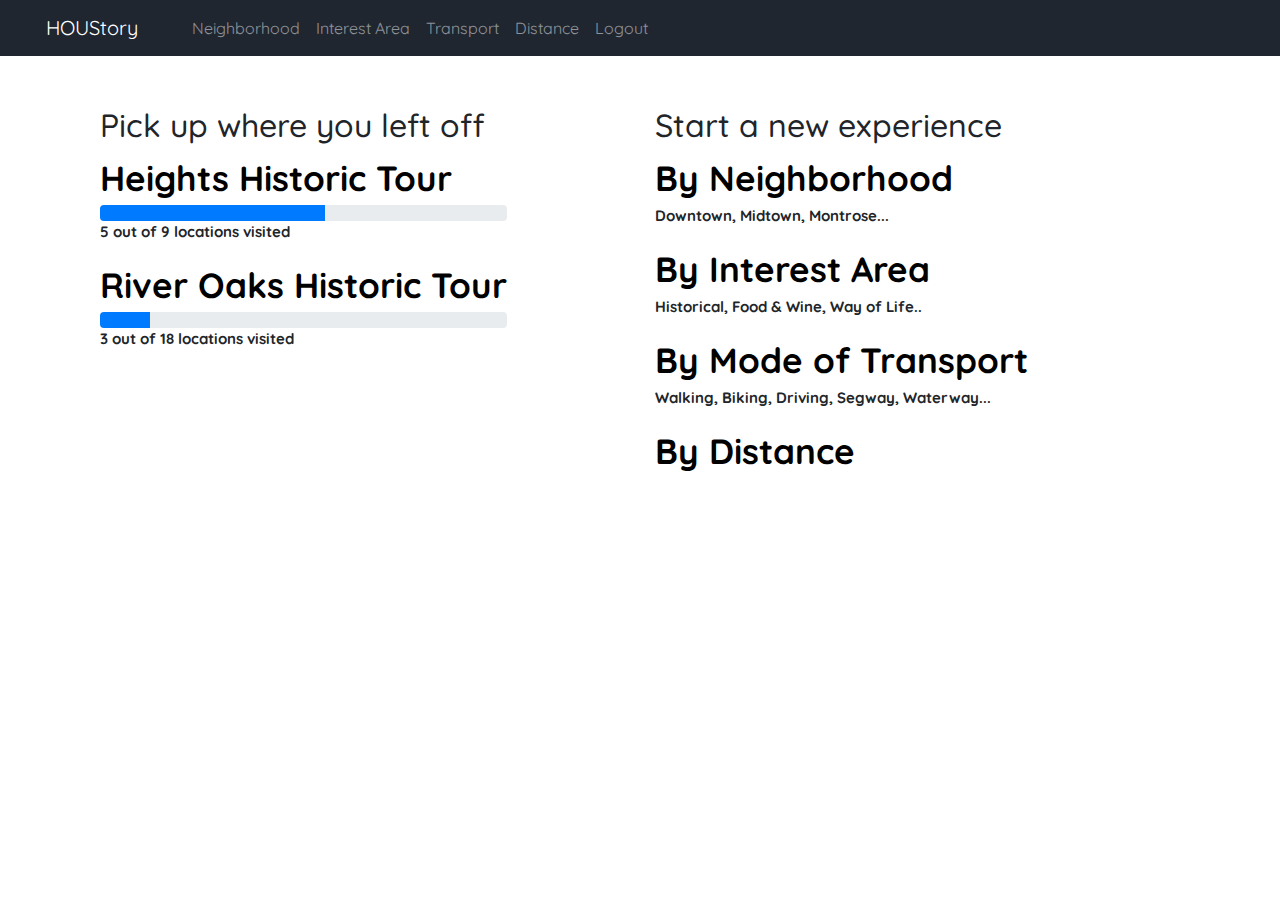
<file: experience.html>
<!DOCTYPE html>
<html lang="en">

<head>
	<meta charset="utf-8">
	<meta name="viewport" content="width-device-width">
	<title>Choose Experience</title>
	<link href="https://fonts.googleapis.com/css?family=Quicksand" rel="stylesheet">
	<link href="experience.css" rel="stylesheet" type="text/css" />
	<link rel='icon' type='image/png' href='assets/images/favicon.png' />
	<link href="https://fonts.googleapis.com/css?family=Quicksand" rel="stylesheet">
	<link href="style.css" rel="stylesheet" type="text/css" />
	<link rel="stylesheet" href="https://stackpath.bootstrapcdn.com/bootstrap/4.3.1/css/bootstrap.min.css" integrity="sha384-ggOyR0iXCbMQv3Xipma34MD+dH/1fQ784/j6cY/iJTQUOhcWr7x9JvoRxT2MZw1T" crossorigin="anonymous">
	<script src="https://code.jquery.com/jquery-3.3.1.slim.min.js" integrity="sha384-q8i/X+965DzO0rT7abK41JStQIAqVgRVzpbzo5smXKp4YfRvH+8abtTE1Pi6jizo" crossorigin="anonymous"></script>
	<script src="https://cdnjs.cloudflare.com/ajax/libs/popper.js/1.14.7/umd/popper.min.js" integrity="sha384-UO2eT0CpHqdSJQ6hJty5KVphtPhzWj9WO1clHTMGa3JDZwrnQq4sF86dIHNDz0W1" crossorigin="anonymous"></script>
	<script src="https://stackpath.bootstrapcdn.com/bootstrap/4.3.1/js/bootstrap.min.js" integrity="sha384-JjSmVgyd0p3pXB1rRibZUAYoIIy6OrQ6VrjIEaFf/nJGzIxFDsf4x0xIM+B07jRM" crossorigin="anonymous"></script>
</head>

<nav class="navbar navbar-expand-lg navbar-dark home">
	<a class="navbar-brand" id="home-a" href="./index.html">HOUStory</a>
	<div class="navbar-nav">
		<!--<a class="nav-item nav-link active" href="./index.html">HOUStory <span class="sr-only">(current)</span></a>-->
		<a class="nav-item nav-link" href="./neighborhood.html">Neighborhood</a>
    <a class="nav-item nav-link" href="./neighborhood.html">Interest Area</a>
    <a class="nav-item nav-link" href="./neighborhood.html">Transport</a>
    <a class="nav-item nav-link" href="./neighborhood.html">Distance</a>
    <a class="nav-item nav-link" href="./index.html">Logout</a>
	</div>
</nav>

<body>
	<div class="row" style="padding-top:50px;">
		<div class="col-sm-6">
			<section class='left-off choices'>
				<h2 class='title'>Pick up where you left off</h2>
				<p class='selection'>Heights Historic Tour</p>
				<div class="w3-light-grey">
					<div class="progress">
						<div class="progress-bar progress-left-off aria-valuenow=" 0 ""/>
					</div>
				</div>
				<p class='detail'>5 out of 9 locations visited</p>
				<p class='selection'>River Oaks Historic Tour</p>
				<div class="w3-light-grey">
					<div class="progress">
						<div class="progress-bar progress-visited aria-valuenow=" 0 ""/>
					</div>
				</div>
				<p class='detail'>3 out of 18 locations visited</p>
			</section>
    	</div>

		<div class="col-sm-6">
    		<section class="start-new">
				<h2 class='title'>Start a new experience</h2>
				<a class='selection' href="neighborhood.html" class="exp-button">
					<p class='selection'>By Neighborhood</p>
				</a>
				<p class='detail'>Downtown, Midtown, Montrose...</p>
				<a class='selection' href="experience.html" class="exp-button">
					<p class='selection'>By Interest Area</p>
				</a>
				<p class='detail'>Historical, Food & Wine, Way of Life..</p>
				<a class='selection' href="experience.html" class="exp-button">
					<p class='selection'>By Mode of Transport</p>
				</a>
				<p class='detail'>Walking, Biking, Driving, Segway, Waterway...</p>
				<a class='selection' href="experience.html" class="exp-button">
					<p class='selection'>By Distance</p>
				</a>
			</section>
		</div>
	</div>

	<script type="text/javascript" src="https://code.jquery.com/jquery-3.2.1.min.js"></script>
	<script type="text/javascript" src="experience.js"></script>
  <script type="text/javascript" src="login.js"></script>
</body>

</html>
</file>
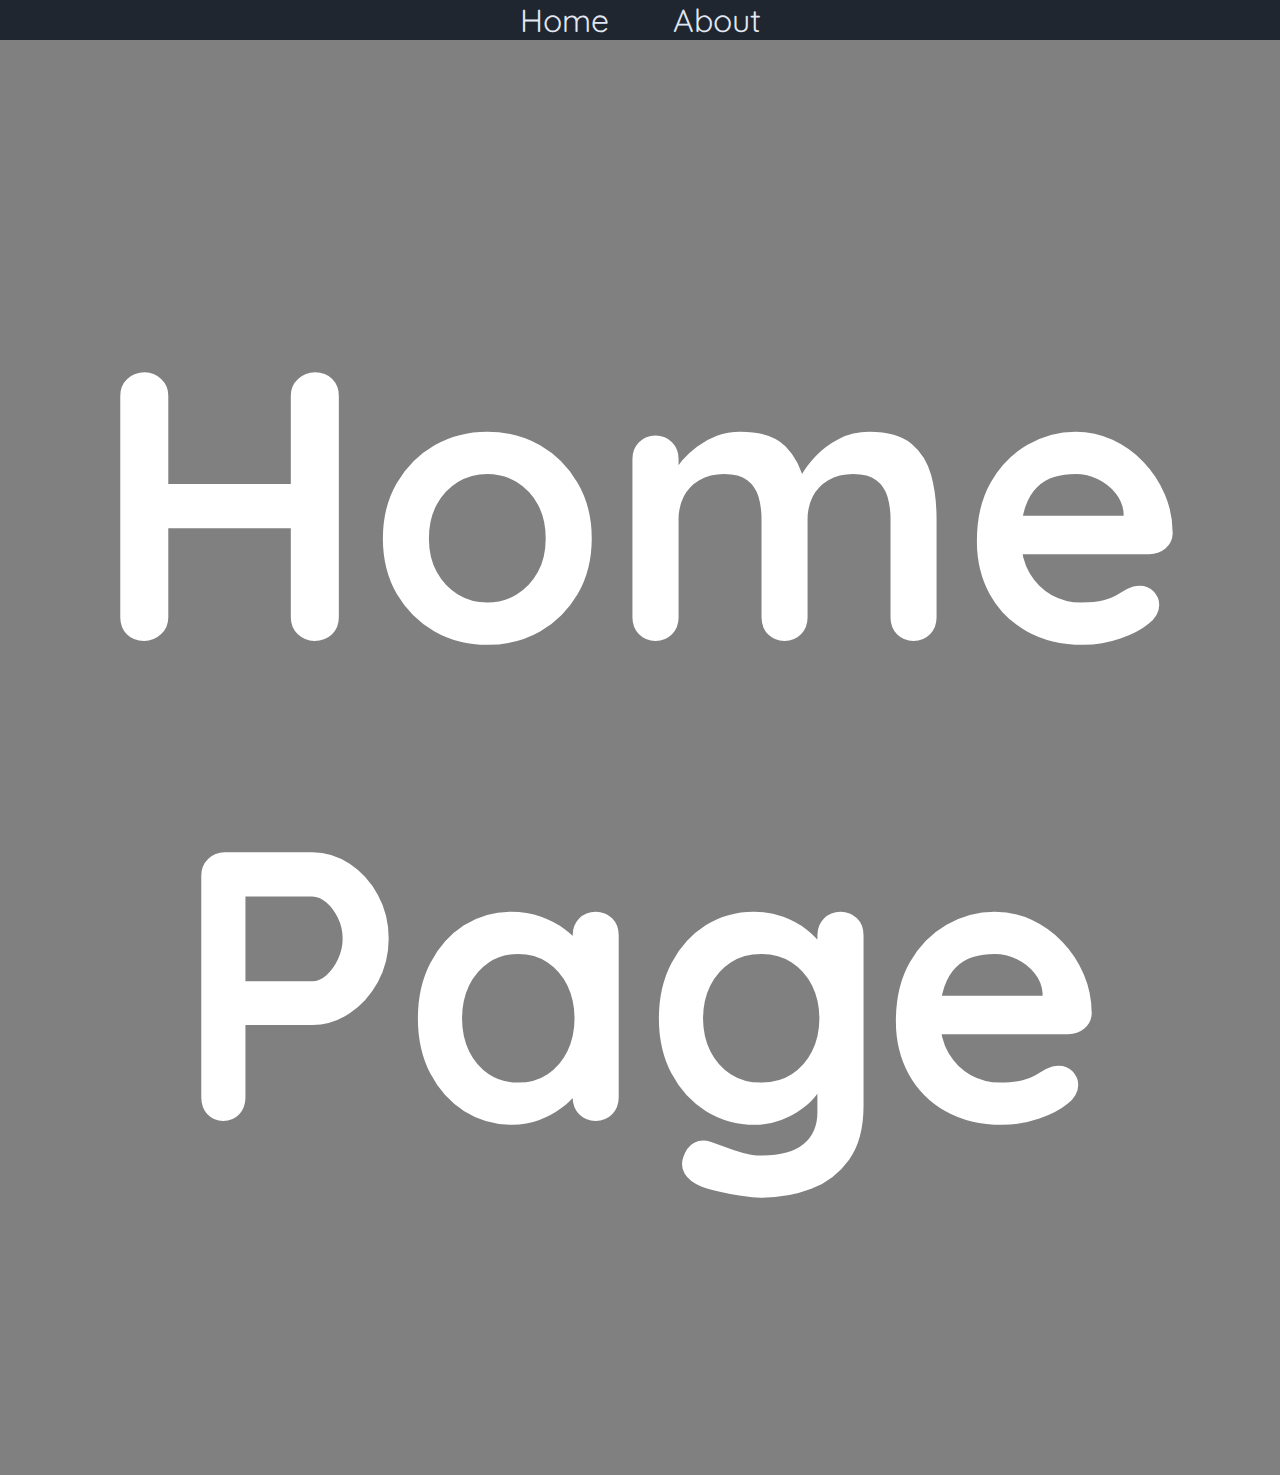
<file: user.html>
<!DOCTYPE html>
<html lang="en">
    <head>
        <meta charset="utf-8">
        <meta name="viewport" content="width-device-width">
        <title>User Home Page</title>
        <meta name="description" content="User Home Page">
        <link href="https://fonts.googleapis.com/css?family=Quicksand" rel="stylesheet">
        <link href="style.css" rel="stylesheet" type="text/css" />
    </head>
    <!-- Main Display -->
    <body id="user-page">
      <div class="container">
        <section id="home" class="home">
          <nav class="nav-wrapper">
            <a>Home</a>
            <a>About</a>
          </nav>
        </section>
        <header>
          <h1>Home Page</h1>
        </header>
      </div>
    </body 1>
</html>
</file>
<file: experience.css>
body{
    text-align:center;
    font-family: 'Quicksand', sans-serif;
}
.choices{
    padding-left:100px;
}
p{
    font-weight: bold;
}
.selection{
    font-size:35px;
    margin-bottom:0;
}
.detail{
    font-size:15px;
    padding-top:0;
}
.left-off, .start-new{
    font-family: 'Quicksand', sans-serif;
} 

.exp-button{
  color: black;
  -webkit-transition: color 0.5s;
  -moz-transition:    color 0.5s;
  -ms-transition:     color 0.5s;
  -o-transition:      color 0.5s;
  transition:         color 0.5s;
}

a:hover{
  text-decoration: none;
}
@media only screen and (min-width: 1000px) {
    .left-off{
        float:left;
    }

}
.left-off{
    border:none;
    padding-right:35px;
}
</file>
<file: style.css>
header{
    font-size: 12em;
    color: white;
    text-align:center;
    font-family: 'Quicksand', sans-serif;
}
html, body{
  margin: 0;
  padding: 0;
  font-family: 'Quicksand', sans-serif;
  color: white;
}

.navbar-custom {
  background-color: #1f2630;
  border-color: #1f2630;
}

nav {
  font-family: 'Quicksand', sans-serif;
  background-color: #1f2630;
  display: inline-block;
  position: fixed;
  text-align: center;
  width: 100%;
  top: 0;
}

nav > a {
  color: #e1e8f4;
  font-size: 2em;
  padding: 30px;
  text-decoration: none;
  -webkit-transition: color 0.5s;
  -moz-transition:    color 0.5s;
  -ms-transition:     color 0.5s;
  -o-transition:      color 0.5s;
  transition:         color 0.5s;
}

nav > a:hover {
  color: #22658e;
}

h2, .card-body, .login, .motto{
  font-family: 'Quicksand', sans-serif;
}

.hidden {
  display: none;
}

/* .login {
    text-align: center;
    display: block;
    width: 100%;
}

.password-reset {
  color: red;
  size: 1.2em;
  text-align: center;
}
.submit{
    text-align:center;
    font-size:50px;
}

.submit-form {
  text-align: center;
} */
#sunsetVideo {
  position: fixed;
  right: 0;
  bottom: 0;
  min-width: 100%;
  min-height: 100%;
  z-index: -1;
}

#user-page {
    background-color: gray;
}
/*Last 5 visited list*/
.last-visited{
  list-style-type: none;
  margin: 0;
  padding: 0;
  width: 150px;
  height: 90%;
  float: left;
  background-color: rgba(50,50,50,0.3);
  position: fixed;
  overflow: auto;
  font-family: fantasy;
  font-weight: bold;
}

/*Neighborhood webpage classes/ids */
#neighborhood-body {
  background-color: slategrey;
}

#select-neighborhood {
  padding-top: 5%;
  color: black;
  font-family: 'Quicksand', sans-serif;
  font-size: 0.2em;
}

#neighborhood-border {
  /* border-style: solid; */
  padding: 5%;
  text-align: center;
  margin-left: 35%;
  margin-right: 35%;
  margin-bottom: 35%;
}

.card-title > a {
  color: black;
}
.neighborhood-border > a:hover, .card-title > a:hover {
text-decoration: none;
}
.selection{
  color:black;
}
.selection:hover {
  color:#007bff;
  text-decoration: none;
}
.neighborhood-btn {
  color: white;
}

.center {
  display: block;
  margin-left: auto;
  margin-right: auto;
  width: 50%;
}

.name {
  font-weight: bold
}

.card-img-top {
    width: 100%;
    height: 20vw;
    object-fit: cover;
}

.motto {
  text-align: center;
  color: white;
  font-size: 4em;
  font-style: italic;
}
</file>
